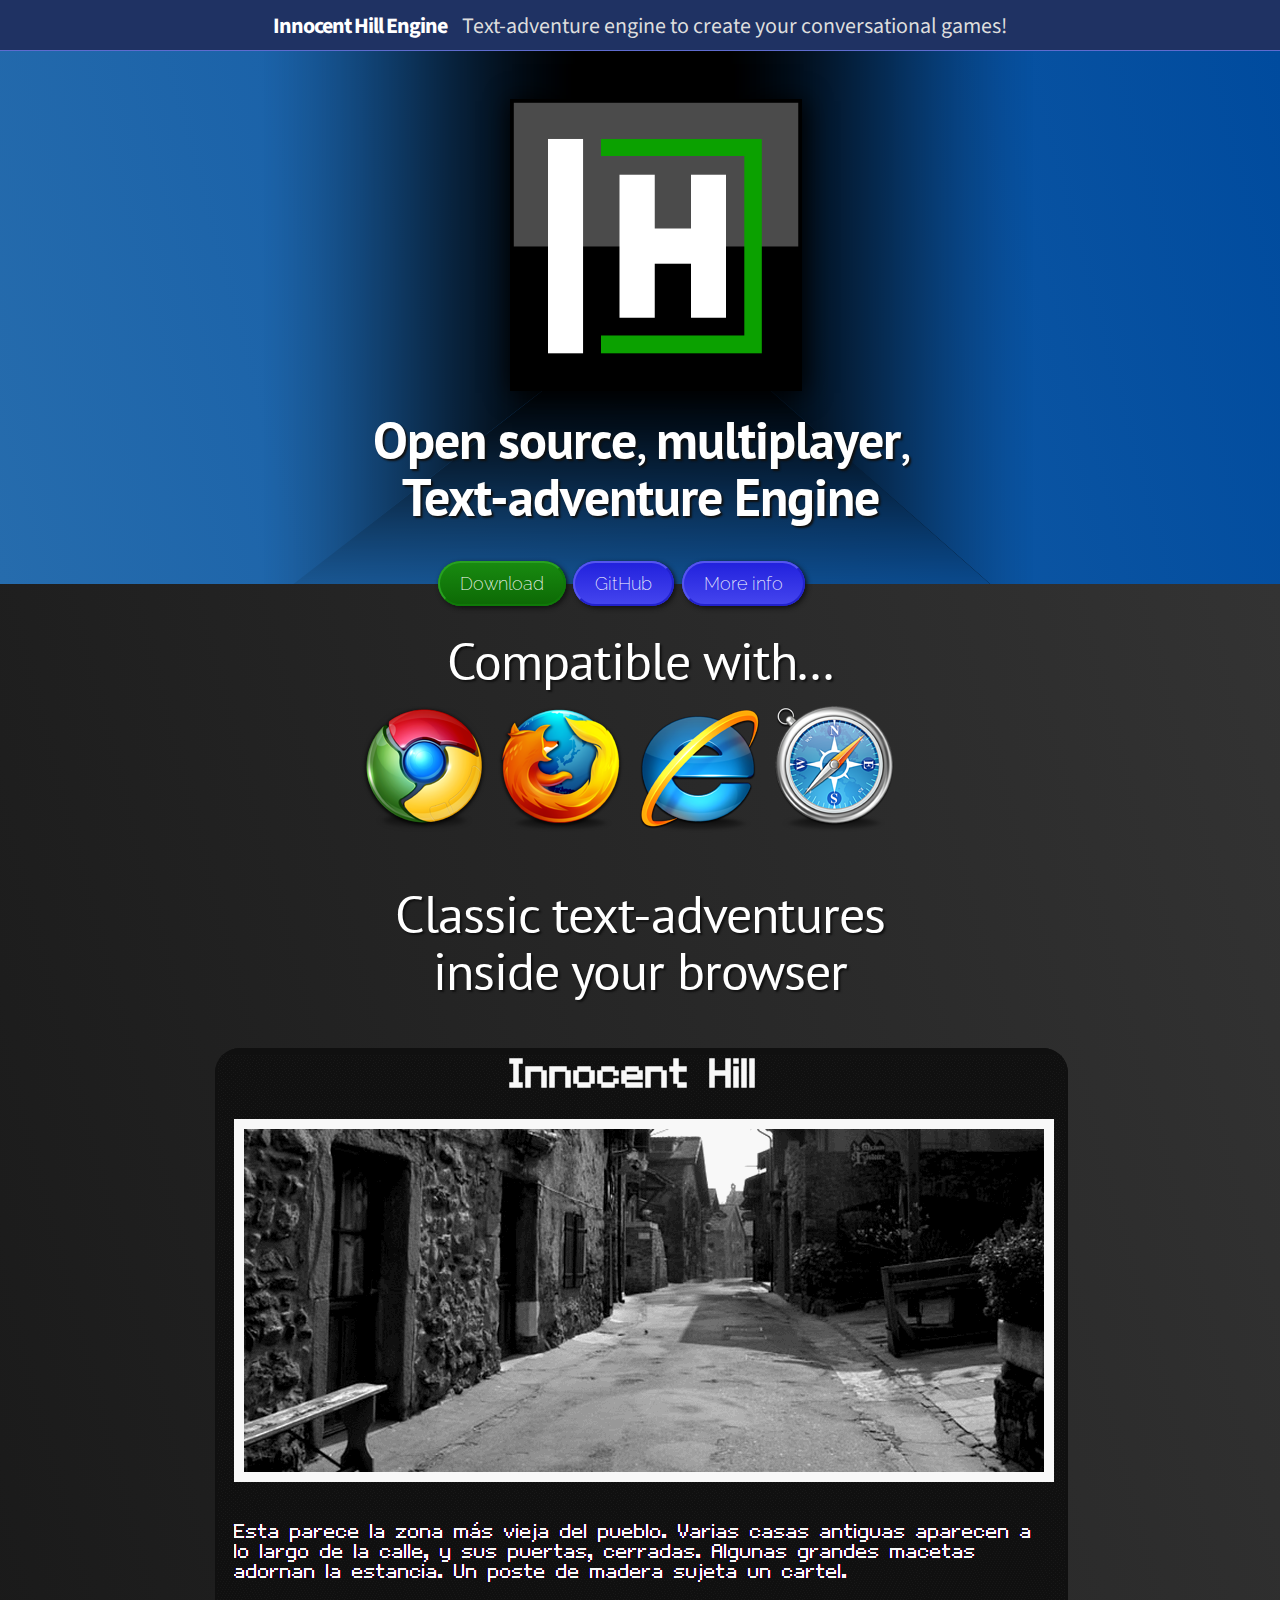
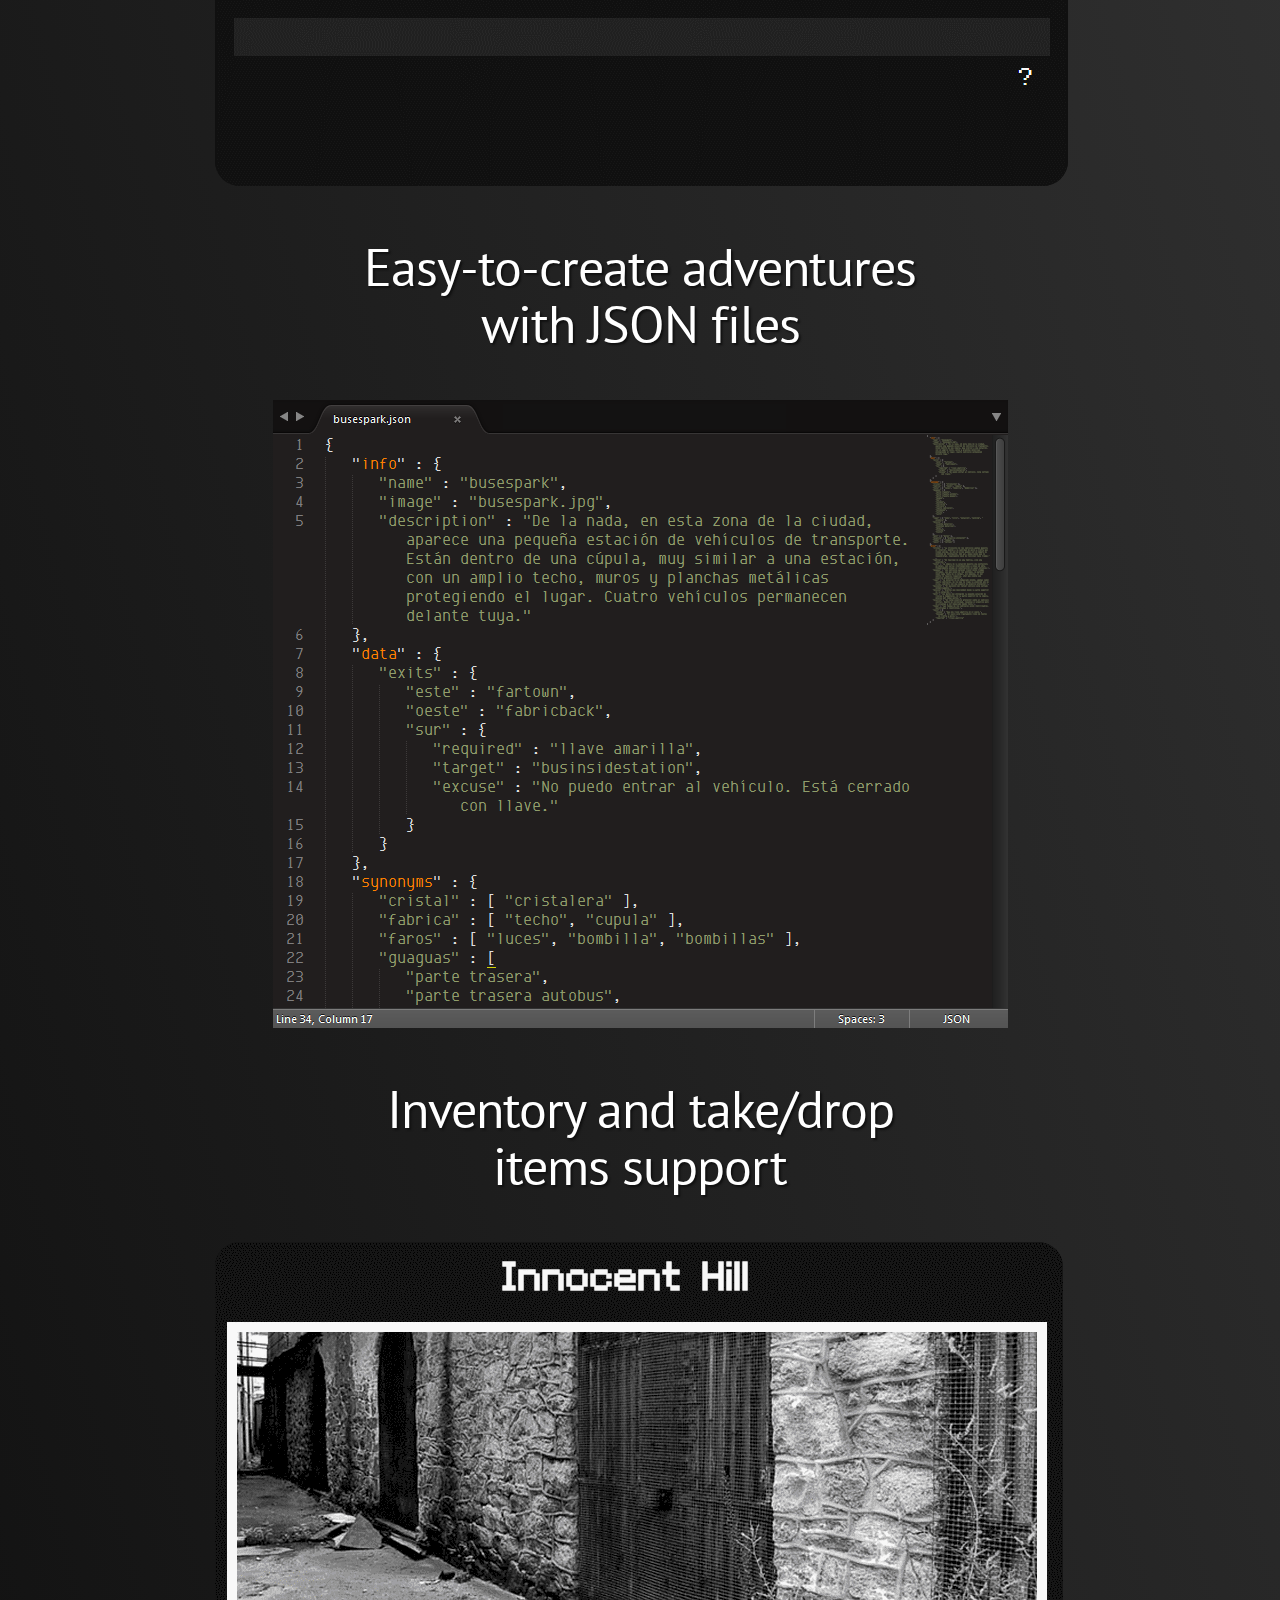
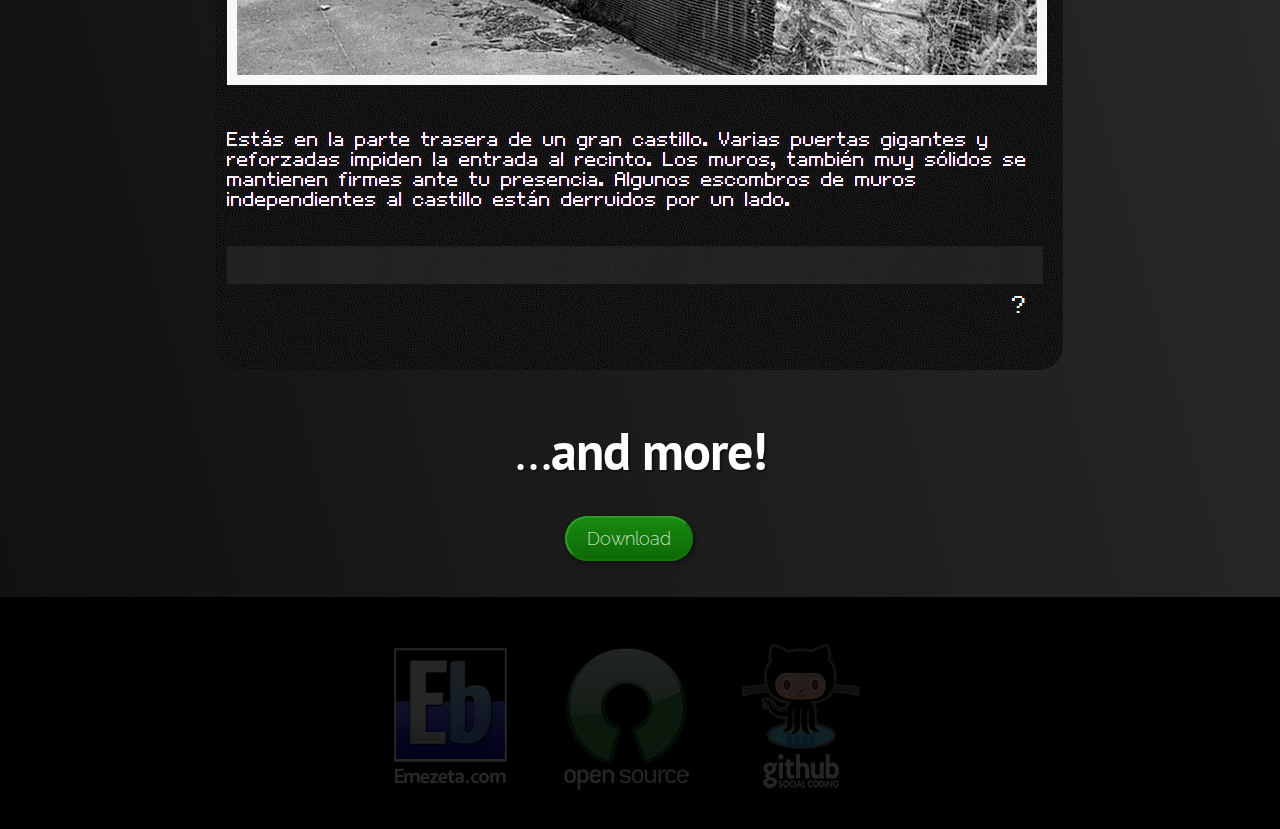
<file: index.html>
<!DOCTYPE html>
<html lang="es">
<head>
 <link href='http://fonts.googleapis.com/css?family=Open+Sans:400|PT+Sans:400,700|Raleway:200|Source+Sans+Pro:100' rel='stylesheet' type='text/css'>
 <link rel="stylesheet" type="text/css" href="index.css">
 <meta http-equiv="Content-Type" content="text/html; charset=UTF-8" />
 <title>Innocent Hill Engine</title>
 <link rel="shortcut icon" href="/favicon.ico" />
 <meta name="description" content="Innocent Hill Engine is a simple and easy text-adventure engine for create multiplayer conversational games." />
</head>
<body>
	<div id="top">
		<p><strong>Innocent Hill Engine</strong> Text-adventure engine to create your conversational games!</p>
	</div>

	<div id="page1">
		<div id="logo">
			<div class="brillo"></div>
			<img src="logo.png" alt="Innocent Hill Engine" />
		</div>
		<div class="title">
			<p><strong>Open source</strong>, <strong>multiplayer</strong>, 
			<strong>Text-adventure Engine</strong></p>
		</div>
		<div id="buttons">
			<a class="btn btn-green" href="https://github.com/ManzDev/text-adventure-engine/archive/master.zip">Download</a>
			<a class="btn" href="https://github.com/ManzDev/text-adventure-engine">GitHub</a>
			<a class="btn" href="https://github.com/ManzDev/text-adventure-engine/wiki">More info</a>
		</div>
	</div>
	<div id="page2">

		<div class="title">
			<p>Compatible with...</p>
		</div>	
		<div id="compatibility">
			<img src="chrome.png" alt="Google Chrome" />
			<img src="firefox.png" alt="Firefox" />
			<img src="ie.png" alt="Internet Explorer" />
			<img src="safari.png" alt="Safari" />
		</div>

		<div class="title">
			<p>Classic text-adventures inside your browser</p>
		</div>	
		<div class="image">
			<img class="round" src="text-adventure.gif" alt="Text Adventure Engine" />
		</div>		

		<div class="title">
			<p>Easy-to-create adventures with JSON files</p>
		</div>	
		<div class="image" style="width:735px;margin:auto">
			<img src="json-files.png" alt="JSON adventure files" />
		</div>

		<div class="title">
			<p>Inventory and take/drop items support</p>
		</div>	
		<div class="image">
			<img class="round" src="items.gif" alt="Inventory and items support" />
		</div>

		<div class="title">
			<p>...<strong>and more!</strong></p>
		</div>

		<div id="buttons" style="width:150px">
			<a class="btn btn-green" href="https://github.com/ManzDev/text-adventure-engine/archive/master.zip">Download</a>
		</div>					

	</div>

	<div id="foot">
		<div>
		<a href="http://www.emezeta.com/"><img src="emezeta.png" /></a>
		<a href="http://opensource.org/"><img src="osi.png" /></a>		
		<a href="http://www.github.com/"><img src="github.png" /></a>
		</div>
	</div>

	<script type="text/javascript" src="http://code.jquery.com/jquery-1.8.3.min.js"></script>
	<script type="text/javascript">

	  var _gaq = _gaq || [];
	  _gaq.push(['_setAccount', 'UA-48765029-1']);
	  _gaq.push(['_trackPageview']);

	  (function() {
	    var ga = document.createElement('script'); ga.type = 'text/javascript'; ga.async = true;
	    ga.src = ('https:' == document.location.protocol ? 'https://ssl' : 'http://www') + '.google-analytics.com/ga.js';
	    var s = document.getElementsByTagName('script')[0]; s.parentNode.insertBefore(ga, s);
	  })();

</script>
</body>
</html>
</file>
<file: index.css>
body {
 		margin:0;
 	}
	#top { 
		background:#1F3263;
		border-bottom:1px solid #5F6CCF;
		height:50px;
		font-family:'Source Sans Pro';
		letter-spacing:0;
		font-size:22px;
		color:#EEE;
	}
	#top p { text-align:center; margin:0; padding:10px; color:#DDD; }
	#top strong { color:#FFF; margin-right:0.5em; letter-spacing:-1px; }
	
	#page1 {
		background-image: url(enter.png), linear-gradient(75deg, #266cad, #004B9E);
		background-repeat: no-repeat, repeat;
		background-position: top center, 0 0;
		height:485px;
		padding:3em;
		padding-bottom:0;
	}
	#page2 {
		background:linear-gradient(75deg, #111, #333);
		min-height:575px;
		padding:3em;
	}

	#logo {
		width:260px;
		margin:auto;
		margin-bottom:1em		
	}

	#compatibility {
		width:560px;
		margin:auto;
		margin-top:1em;
		margin-bottom:3em
	}
	#compatibility img {
		margin-right:0.3em;
	}

	@-webkit-keyframes shadow {
	  0% { opacity:0; background-position:110px 110px }
	  45% { opacity:0.25; background-position:110px 110px }
	  50% { opacity:1; background-position:125px 125px }
	  55% { opacity:0.25; background-position:-425px -425px }
	  100% { opacity:0; background-position:-425px -425px }
	}

	@-moz-keyframes shadow {
	  0% { opacity:0; background-position:110px 110px }
	  45% { opacity:0.25; background-position:110px 110px }
	  50% { opacity:1; background-position:125px 125px }
	  55% { opacity:0.25; background-position:-425px -425px }
	  100% { opacity:0; background-position:-425px -425px }
	}

	@-ms-keyframes shadow {
	  0% { opacity:0; background-position:110px 110px }
	  45% { opacity:0.25; background-position:110px 110px }
	  50% { opacity:1; background-position:125px 125px }
	  55% { opacity:0.25; background-position:-425px -425px }
	  100% { opacity:0; background-position:-425px -425px }
	}

	#logo img {
		width:286px;
		height:286px;
		box-shadow:2px 2px 25px #000;
		border:3px solid #000;
		position:relative;
		top:0;
		left:0;
		transition:all 1s;		
	}
	#logo img:hover {
		box-shadow:4px 4px 45px #000;
		transition:all 1s;
	}
	.title {
		margin:auto;
		width:600px;
	}
	.title p {
		text-align:center;
		line-height:110%;
		font-family: 'PT Sans';
		text-shadow:2px 2px 2px #111;
		letter-spacing:-1px;
		font-size: 52px;
		color:#FFF;
		margin:0;		
	}
	.brillo {
		-webkit-animation: shadow 10s infinite linear;
		-moz-animation: shadow 10s infinite linear;	
		-ms-animation: shadow 10s infinite linear;
		animation: shadow 10s infinite linear;
		position:absolute;
		width:286px;
		height:286px;
		background: url("brillo.png") no-repeat;
		z-index:2;
	}

	.image {
		width:850px;
		margin:auto;
		padding:3em;
	}
	.image img {
		background:#111;
	}
	.round {
		border-radius:25px;
	}

	#buttons {
		padding-top:3em;
		width:405px;
		margin:auto;
	}
	.btn {
		border-radius:25px;
		padding:10px 20px 10px 20px;
		color:#FFF;
		font-family:'Raleway';
		font-weight:200;
		text-decoration:none;
		font-size:18px;
		background-color:#2222DD;
		background: linear-gradient(to bottom, #2222DD, #4444EE);
		border:2px solid #5555EE;
		border-bottom:2px solid #2222CC!important;
		border-right:2px solid #2222CC!important;
		margin-right:0.2em;
		position:relative;
		top:0;
		background-position:0 0;
		box-shadow:2px 2px 5px #111;
		transition:all 0.4s ease;
	}
	.btn-green { 
		background: linear-gradient(to bottom, #188a10, #0d6a05);
		border:2px solid #29a021;
		border-bottom:2px solid #0f7908!important;
		border-right:2px solid #0f7908!important;
	}
	.btn:hover {
		background-position:41px 41px;
		transition:all 1.2s ease;
		box-shadow:2px 2px 25px #000;
	}

	#foot {
		background:#000;
		height:200px;
		padding-top:2em;
	}

	#foot div {
		width:550px;
		margin:auto;
	}

	#foot div a img {
		opacity:0.15;
		transition:all 1s;
	}

	#foot div a img:hover {
		opacity:1;
		transition:all 2s;
	}
</file>
